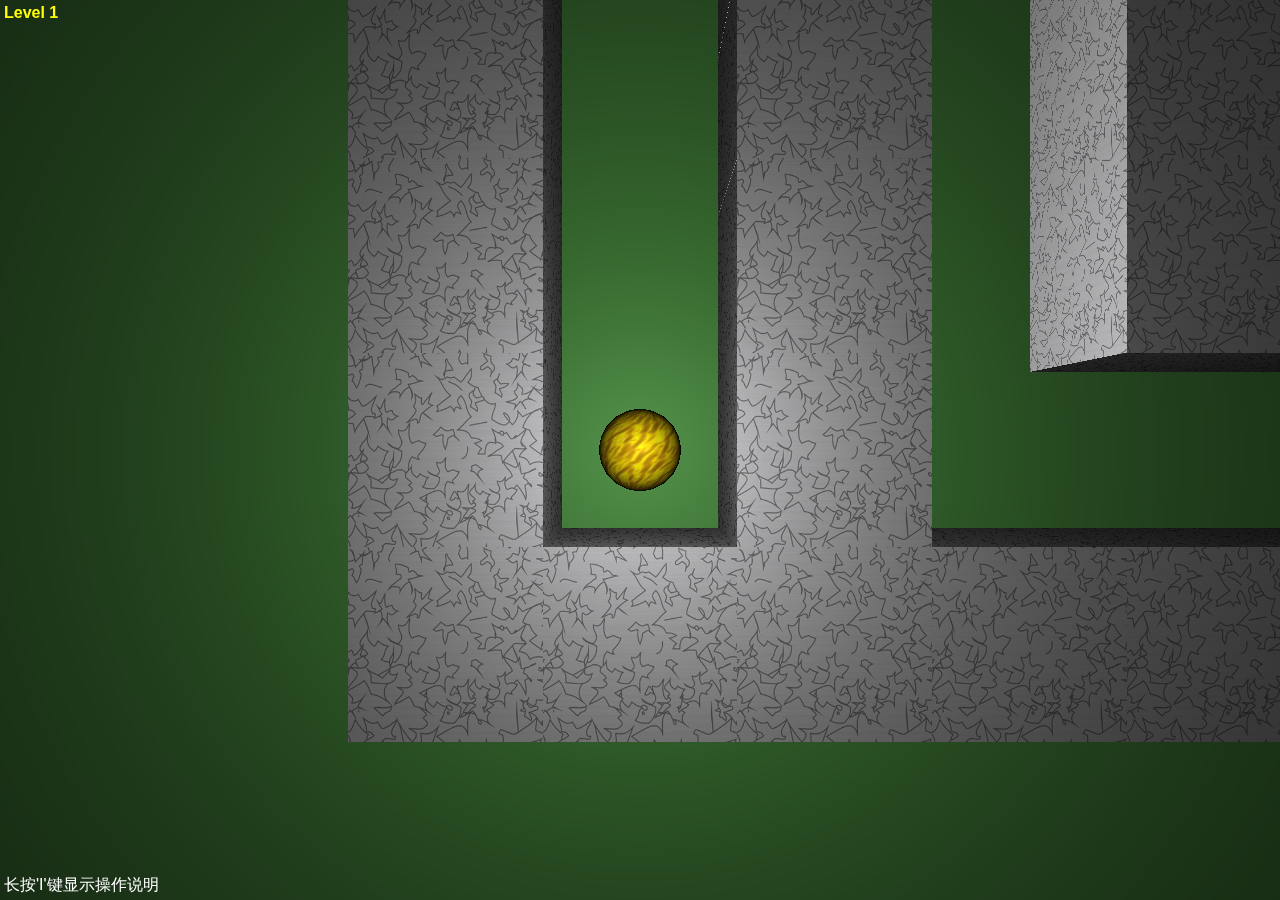
<file: app/ballmaze/index.html>
<html>

    <head>
    	<meta charset="UTF-8"/>
        <script src='js/Box2dWeb.min.js'></script>
        <script src="js/jquery.js"></script>
        <script src="js/keyboard.js"></script>
        <script src="js/maze.js"></script>
        <script src="js/Three.js"></script>

        <script>

            var camera         = undefined, 
                scene          = undefined, 
                renderer       = undefined, 
                light          = undefined,
                mouseX         = undefined, 
                mouseY         = undefined,
                maze           = undefined, 
                mazeMesh       = undefined,
                mazeDimension  = 11,
                planeMesh      = undefined,
                ballMesh       = undefined,
                ballRadius     = 0.25,
                keyAxis        = [0, 0],
                ironTexture    = THREE.ImageUtils.loadTexture('img/ball.png'),
                planeTexture   = THREE.ImageUtils.loadTexture('img/concrete.png'),
                brickTexture   = THREE.ImageUtils.loadTexture('img/brick.png'),
                gameState      = undefined,

            // Box2D shortcuts
                b2World        = Box2D.Dynamics.b2World,
                b2FixtureDef   = Box2D.Dynamics.b2FixtureDef,
                b2BodyDef      = Box2D.Dynamics.b2BodyDef,
                b2Body		   = Box2D.Dynamics.b2Body,
                b2CircleShape  = Box2D.Collision.Shapes.b2CircleShape,
                b2PolygonShape = Box2D.Collision.Shapes.b2PolygonShape,
                b2Settings     = Box2D.Common.b2Settings,
                b2Vec2         = Box2D.Common.Math.b2Vec2,

            // Box2D world variables 
                wWorld         = undefined,
                wBall          = undefined;

            
            function createPhysicsWorld() {
                // Create the world object.
                wWorld = new b2World(new b2Vec2(0, 0), true);

                // Create the ball.
                var bodyDef = new b2BodyDef();
                bodyDef.type = b2Body.b2_dynamicBody;
                bodyDef.position.Set(1, 1);
                wBall = wWorld.CreateBody(bodyDef);
                var fixDef = new b2FixtureDef();
                fixDef.density = 1.0;
                fixDef.friction = 0.0;
                fixDef.restitution = 0.25;
                fixDef.shape = new b2CircleShape(ballRadius);
                wBall.CreateFixture(fixDef);

                // Create the maze.
                bodyDef.type = b2Body.b2_staticBody;
                fixDef.shape = new b2PolygonShape();
                fixDef.shape.SetAsBox(0.5, 0.5);
                for (var i = 0; i < maze.dimension; i++) {
                    for (var j = 0; j < maze.dimension; j++) {
                        if (maze[i][j]) {
                            bodyDef.position.x = i;
                            bodyDef.position.y = j;
                            wWorld.CreateBody(bodyDef).CreateFixture(fixDef);
                        }
                    }
                }
            }
            
            
            function generate_maze_mesh(field) {
                var dummy = new THREE.Geometry();
                for (var i = 0; i < field.dimension; i++) {
                    for (var j = 0; j < field.dimension; j++) {
                        if (field[i][j]) {
                            var geometry = new THREE.CubeGeometry(1,1,1,1,1,1);
                            var mesh_ij = new THREE.Mesh(geometry);
                            mesh_ij.position.x = i;
                            mesh_ij.position.y = j;
                            mesh_ij.position.z = 0.5;
                            THREE.GeometryUtils.merge(dummy, mesh_ij);
                        }
                    }
                }
                var material = new THREE.MeshPhongMaterial({map: brickTexture});
                var mesh = new THREE.Mesh(dummy, material)
                return mesh;
            }


            function createRenderWorld() {

                // Create the scene object.
                scene = new THREE.Scene();

                // Add the light.
                light= new THREE.PointLight(0xffffff, 1);
                light.position.set(1, 1, 1.3);
                scene.add(light);
                
                // Add the ball.
                g = new THREE.SphereGeometry(ballRadius, 32, 16);
                m = new THREE.MeshPhongMaterial({map:ironTexture});
                ballMesh = new THREE.Mesh(g, m);
                ballMesh.position.set(1, 1, ballRadius);
                scene.add(ballMesh);

                // Add the camera.
                var aspect = window.innerWidth/window.innerHeight;
                camera = new THREE.PerspectiveCamera(60, aspect, 1, 1000);
                camera.position.set(1, 1, 5);
                scene.add(camera);

                // Add the maze.
                mazeMesh = generate_maze_mesh(maze);
                scene.add(mazeMesh);

                // Add the ground.
                g = new THREE.PlaneGeometry(mazeDimension*10, mazeDimension*10, mazeDimension, mazeDimension);
                planeTexture.wrapS = planeTexture.wrapT = THREE.RepeatWrapping;
                planeTexture.repeat.set(mazeDimension*5, mazeDimension*5);
                m = new THREE.MeshPhongMaterial({map:planeTexture});
                planeMesh = new THREE.Mesh(g, m);
                planeMesh.position.set((mazeDimension-1)/2, (mazeDimension-1)/2, 0);
                planeMesh.rotation.set(Math.PI/2, 0, 0);
                scene.add(planeMesh);                

            }


            function updatePhysicsWorld() {

                // Apply "friction". 
                var lv = wBall.GetLinearVelocity();
                lv.Multiply(0.95);
                wBall.SetLinearVelocity(lv);
                
                // Apply user-directed force.
                var f = new b2Vec2(keyAxis[0]*wBall.GetMass()*0.25, keyAxis[1]*wBall.GetMass()*0.25);
                wBall.ApplyImpulse(f, wBall.GetPosition());          
                keyAxis = [0,0];

                // Take a time step.
                wWorld.Step(1/60, 8, 3);
            }
            

            function updateRenderWorld() {

                // Update ball position.
                var stepX = wBall.GetPosition().x - ballMesh.position.x;
                var stepY = wBall.GetPosition().y - ballMesh.position.y;
                ballMesh.position.x += stepX;
                ballMesh.position.y += stepY;

                // Update ball rotation.
                var tempMat = new THREE.Matrix4();
                tempMat.makeRotationAxis(new THREE.Vector3(0,1,0), stepX/ballRadius);
                tempMat.multiplySelf(ballMesh.matrix);
                ballMesh.matrix = tempMat;
                tempMat = new THREE.Matrix4();
                tempMat.makeRotationAxis(new THREE.Vector3(1,0,0), -stepY/ballRadius);
                tempMat.multiplySelf(ballMesh.matrix);
                ballMesh.matrix = tempMat;
                ballMesh.rotation.getRotationFromMatrix(ballMesh.matrix);
                
                // Update camera and light positions.
                camera.position.x += (ballMesh.position.x - camera.position.x) * 0.1;
                camera.position.y += (ballMesh.position.y - camera.position.y) * 0.1;
                camera.position.z += (5 - camera.position.z) * 0.1;
                light.position.x = camera.position.x;
                light.position.y = camera.position.y;
                light.position.z = camera.position.z - 3.0;
            }


            function gameLoop() {
            
                switch(gameState) {
                
                    case 'initialize':
                        maze = generateSquareMaze(mazeDimension);
                        maze[mazeDimension-1][mazeDimension-2] = false;
                        createPhysicsWorld();
                        createRenderWorld();
                        camera.position.set(1, 1, 5);
                        light.position.set(1, 1, 1.3);
                        light.intensity = 0;
                        var level = Math.floor((mazeDimension-1)/2 - 4);
                        $('#level').html('Level ' + level);
                        gameState = 'fade in';
                        break;
                        
                    case 'fade in':
                        light.intensity += 0.1 * (1.0 - light.intensity);
                        renderer.render(scene, camera);
                        if (Math.abs(light.intensity - 1.0) < 0.05) {
                            light.intensity = 1.0;
                            gameState = 'play'
                        }
                        break;

                    case 'play':
                        updatePhysicsWorld();
                        updateRenderWorld();
                        renderer.render(scene, camera);

                        // Check for victory.
                        var mazeX = Math.floor(ballMesh.position.x + 0.5);
                        var mazeY = Math.floor(ballMesh.position.y + 0.5);
                        if (mazeX == mazeDimension && mazeY == mazeDimension - 2) { 
                            mazeDimension += 2;
                            gameState = 'fade out';
                        }
                        break;
                
                    case 'fade out':
                        updatePhysicsWorld();
                        updateRenderWorld();
                        light.intensity += 0.1 * (0.0 - light.intensity);
                        renderer.render(scene, camera);
                        if (Math.abs(light.intensity - 0.0) < 0.1) {
                            light.intensity = 0.0;
                            renderer.render(scene, camera);
                            gameState = 'initialize'
                        }
                        break;
                        
                }
            
                requestAnimationFrame(gameLoop);

            }


            function onResize() {
                renderer.setSize(window.innerWidth, window.innerHeight);
                camera.aspect = window.innerWidth/window.innerHeight;
                camera.updateProjectionMatrix();
            }
            

            function onMoveKey(axis) {
                keyAxis = axis.slice(0);
            }

            
            jQuery.fn.centerv = function () {
                wh = window.innerHeight;
                h = this.outerHeight();
                this.css("position", "absolute");
                this.css("top", Math.max(0, (wh - h)/2) + "px");
                return this;
            }            

            
            jQuery.fn.centerh = function () {
                ww = window.innerWidth;
                w = this.outerWidth();
                this.css("position", "absolute");
                this.css("left", Math.max(0, (ww - w)/2) + "px");
                return this;
            }            

            
            jQuery.fn.center = function () {
                this.centerv();
                this.centerh();
                return this;
            }            

            
            $(document).ready(function() {

                // Prepare the instructions.
                $('#instructions').center();
                $('#instructions').hide();
                KeyboardJS.bind.key('i', function(){$('#instructions').show()}, 
                                         function(){$('#instructions').hide()});
    
                // Create the renderer.
                renderer = new THREE.WebGLRenderer();
                renderer.setSize(window.innerWidth, window.innerHeight);
                document.body.appendChild(renderer.domElement);

                // Bind keyboard and resize events.
                KeyboardJS.bind.axis('left', 'right', 'down', 'up', onMoveKey);
                KeyboardJS.bind.axis('a', 'd', 's', 'w', onMoveKey);
                $(window).resize(onResize);
                

                // Set the initial game state.
                gameState = 'initialize';
                
                // Start the game loop.
                requestAnimationFrame(gameLoop);

            })
            
            

        </script>
    
        <style>
        
            body {
                background: black;
                margin: 0;
                padding: 0;
                font-family: 'Helvetica';
            }
            
            #instructions {
                background-color: rgba(0,0,0,0.75);
                color: white;
                text-align: center;
                padding: 32px;
                margin: 0px;
                display: inline;
                border: 2px solid white;
            }

            #help {
                position: absolute;
                left: 0px;
                bottom: 0px;
                padding: 4px;
                color: white;   
            }

            #level {
                position: absolute;
                left: 0px;
                top: 0px;
                padding: 4px;
                color: yellow;   
                font-weight: bold;
            }

        </style>
        
    </head>
    
    <body>
    
    <div id='instructions'>
        如何玩：
        <br><br>
        使用方向键或A、S、D、W控制小球移动并找到迷宫出口。
        <br><br>
     你可以从<a href="https://github.com/wwwtyro/Astray" target="_blank">https://github.com/wwwtyro/Astray</a>下载源码。
    </div>
    
    <div id='help'>
        长按'I'键显示操作说明
    </div>

    <div id='level'>
        Level 1
    </div>
    
    </body>

</html>
</file>
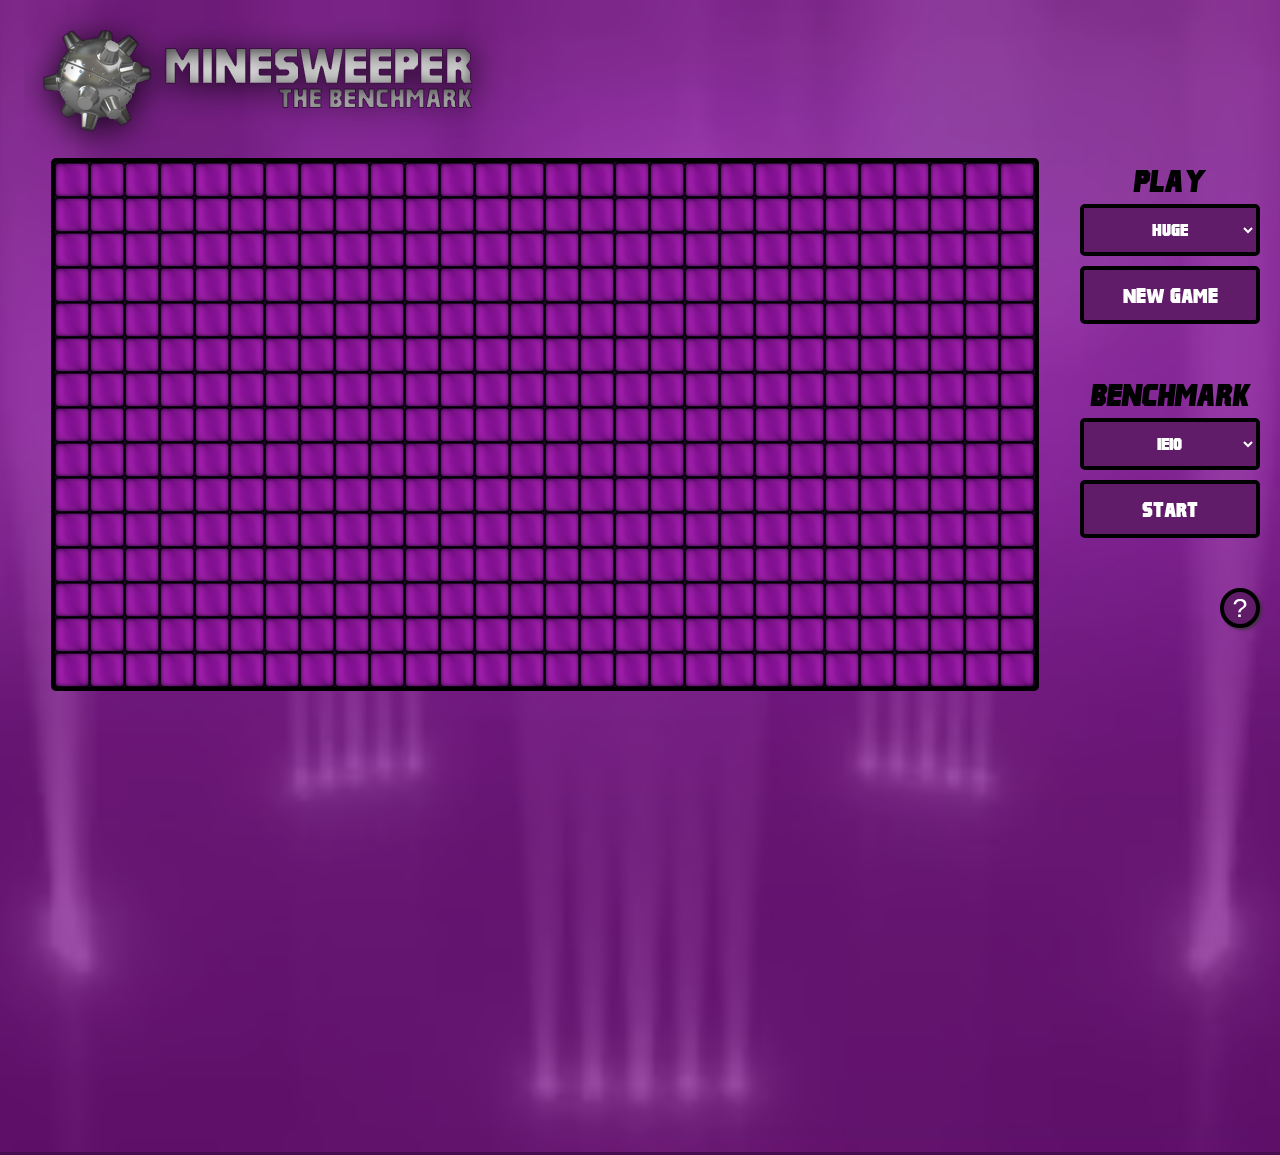
<file: app/minesweeper/index.html>
<!DOCTYPE html>
<html>

	<head>
		<meta http-equiv="X-UA-Compatible" content="IE=edge">

		<meta name="description" content="Minesweeper is a Test Drive demo built on a breadth of Web platform capabilities including HTML5, CSS3, WOFF, touch, animations, transitions, audio, video, canvas, transforms, and power efficiency patterns that represent real-world scenarios rather than micro-benchmarks.">
		<meta name="keywords" content="Test Drive Demo,Minesweeper,Performance,Real-world,Real-world,HTML5,CSS3,WOFF,touch,animations,transitions,audio,video,canvas,transforms,power efficiency">
		<meta name="t_omni_demopage" content="1">
		<title>Minesweeper</title>
		<link rel="stylesheet" type="text/css" href="css/BaseStyles.css">
		<link rel="stylesheet" type="text/css" href="css/DemoTemplate.css">
		<link rel="stylesheet" type="text/css" href="css/ReturnAndShareControls.css">
		<link rel="stylesheet" type="text/css" href="css/Demo.css">
		<link rel="shortcut icon" href="img/FavIcon.ico">

		<link rel="image_src" href="img/logo2.png">
		<script type="text/javascript" src="js/FeatureDetection.js" data-detect=""></script>
	</head>

	<body>

		<div id="AllContent">
			<h1 id="DemoTitle">

            <img id="LogoImage" src="img/Logo2.png" alt="Minesweeper-The Benchmark" title="Minesweeper - The Benchmark">

        </h1>
			<div id="DemoScreenreaderText">
				Minesweeper is a Test Drive demo built on a breadth of Web platform capabilities including HTML5, CSS3, WOFF, touch, animations, transitions, audio, video, canvas, transforms, and power efficiency patterns. The game uses standards-based mark-up for interoperability
				across browsers, and makes the most of fully hardware accelerated browsers like IE10 on both Windows 7 and Windows 8, with consistent performance across a wide range of devices including tablets like the Surface RT. Minesweeper抯 performance mode measures
				how long it takes the browser to solve the minesweeper board, so you can test your browser performance with different minesweeper boards with different complexity.
			</div>
			<div id="DemoContent">
				<div id="boardContainer">
					<canvas id="board" width="980" height="525" class="zoomBoardIn" style="width: 980px; height: 525px; left: 70px; top: 0px;"></canvas>
					<div id="boardTextOverlayDiv" style="display: none;">
						<span id="boardTextOverlay"></span>
						<span id="boardTextSeconds">seconds</span>
					</div>
					<div id="Help" style="display: none;">
						<div class="instruction"><b>Play Minesweeper</b>
						</div>
						<ul>
							<li>
								<img id="imgSquare" src="img/BlueSquare.png" alt="square" height="30" width="30">
								<span class="instruction">Click <span class="ifTouch">or tap</span> these squares to reveal what is under it.</span>
							</li>
							<li>
								<img id="imgFlag" src="img/NewFlag.png" alt="flag" height="30" width="30">
								<span class="instruction">Flag a mine by <span class="ifTouch">pressing and hold on the square with touch, or</span> right-clicking with the mouse.</span>
							</li>
							<li>
								<img id="imgMine" src="img/MineBlack.png" alt="mine" height="30" width="30">
								<span class="instruction">Avoid mines and clear the board!</span>
							</li>
							<li><span class="instruction">To "clear around" a square, hold down and then release both mouse buttons on that square (or just hold down and then release on the square using touch). This works when you've already flagged all the mines for a particular square (for example, you have 3 flags touching a "3").</span>
							</li>
						</ul>
						<div class="instruction"><b>Benchmark</b>
						</div>
						<span class="instruction">Let's see how fast your browser is at running a computationally, mathematically, and graphically intensive app! Thank you WebKit SunSpider :-)</span>
					</div>
					<div id="upgrade">
						<div id="upgrade_warning">
							<img src="img/ie-logo.png" id="upgrade_ie_logo" alt="Internet Explorer Logo" title="Internet Explorer">
							<br>
							<div id="upgrade_content">
								<div id="upgrade_text">You are using a browser that doesn't support gestures. You aren't getting the best experiences the Internet has to offer! Upgrade to Internet Explorer 10 on Windows 8 to see what the Web has been waiting for!</div>
								<div id="upgrade_button">
									Learn More
								</div>
								<div id="dismiss_button">
									OK
								</div>
							</div>
						</div>
					</div>
				</div>
				<div id="buttonContainer">
					<div id="playHeading" class="sectionHeading">Play</div>
					<div id="controls">
						<select id="boardSize" onchange="newGame()" title="Board Size Selection">
							<option value="small">Small</option>
							<option value="medium">Medium</option>
							<option value="large">Large</option>
							<option value="huge" selected="selected">Huge</option>
						</select>
					</div>
					<button class="button" id="newGame" title="New Game">New Game</button>

					<div id="benchmarkHeading" class="sectionHeading">Benchmark</div>
					<div id="benchmarkControls">
						<select id="benchmarkBoard" title="Benchmark Board Selection">
							<option value="1" selected="selected">IE10</option>
							<option value="2">Checker</option>
							<option value="3">Island</option>
						</select>
					</div>
					<button class="button" id="benchmark" title="Start">Start</button>
					<button id="helpButton" title="Help">?</button>
				</div>
			</div>
		</div>

		<div id="imagesAndAudio">
			<img id="imgPointer" src="img/pointer.png" alt="pointer" height="30" width="30">
			<img id="imgRedMine" src="img/MineRed.png" alt="mine" height="30" width="30">
			<img id="imgBlankSquare" src="img/BlankSquare.png" alt="square" height="30" width="30">
			<img id="imgSquare1" src="img/1.png" alt="1" height="30" width="30">
			<img id="imgSquare2" src="img/2.png" alt="2" height="30" width="30">
			<img id="imgSquare3" src="img/3.png" alt="3" height="30" width="30">
			<img id="imgSquare4" src="img/4.png" alt="4" height="30" width="30">
			<img id="imgSquare5" src="img/5.png" alt="5" height="30" width="30">
			<img id="imgSquare6" src="img/6.png" alt="6" height="30" width="30">
			<img id="imgSquare7" src="img/7.png" alt="7" height="30" width="30">
			<img id="imgSquare8" src="img/8.png" alt="8" height="30" width="30">
			<audio id="audioWin" src="Audio/win.mp3"></audio>
			<audio id="audioLose" src="Audio/lose.mp3"></audio>
			<audio id="audioFlag" src="Audio/flag.mp3"></audio>
			<audio id="audioClick" src="Audio/click.mp3"></audio>
			<audio id="audioOpening" src="Audio/opening.mp3"></audio>
			<audio id="audioExplode" src="Audio/explode.mp3"></audio>
		</div>
		<script type="text/javascript" src="js/Demo.js"></script>
		<script type="text/javascript" src="js/Square.js"></script>
		<script type="text/javascript" src="js/Board.js"></script>
		<div id="background">
			<video src="background-image.mp4" autoplay="autoplay" loop="loop"></video>
			<div id="backgroundOverlay"></div>
		</div>

		<script type="text/javascript" src="js/TestDriveCommon.js"></script>

	</body>

</html>
</file>
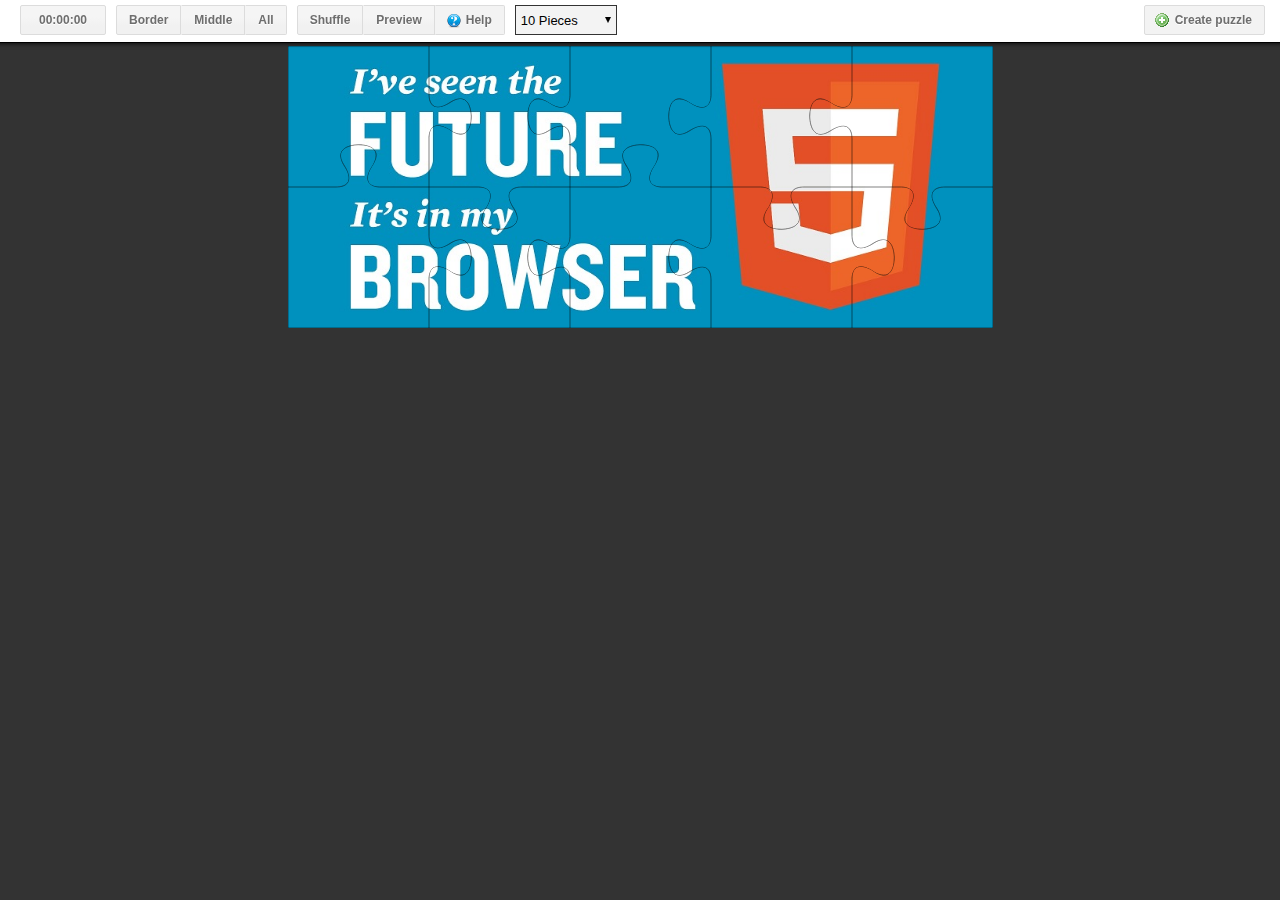
<file: app/puzzle/index.html>
<!DOCTYPE html>
<html>
	<head>
		<meta charset="utf-8" />
		<meta http-equiv="X-UA-Compatible" content="IE=9" />
		<title>Jigsaw Puzzle</title>
		<!--[if lt IE 9]><script type="text/javascript" src="js/bin/flashcanvas.js"></script><![endif]-->
		<link rel="stylesheet" href="css/modal.css" type="text/css" charset="utf-8" />
		<link rel="stylesheet" href="css/style.css" type="text/css" charset="utf-8" />
		<link rel="stylesheet" href="css/buttons.css" type="text/css" charset="utf-8" />
		<meta name="viewport" content="width=device-width, initial-scale=1.0" />
	</head>

	<body>

		<!-- JIGSAW CANVAS -->
		<div id="canvas-wrap">
			<canvas id="canvas"></canvas>
			<canvas class="hide" id="image"></canvas>
			<canvas class="hide" id="image-preview"></canvas>
		</div>

		<!-- GAME OPTIONS -->
		<div id="game-options">
			<ul>
				<li><b id="clock" class="button">00:00:00</b>
				</li>
				<li><a href="#" id="SHOW_EDGE" class="button left" title="Show edge pieces only">Border</a>
				</li>
				<li><a href="#" id="SHOW_MIDDLE" class="button middle" title="Show middle pieces only">Middle</a>
				</li>
				<li><a href="#" id="SHOW_ALL" class="button right" title="Show all pieces">All</a>
				</li>
				<li><a href="#" id="JIGSAW_SHUFFLE" class="button left" title="Shuffle">Shuffle</a>
				</li>
				<li><a href="#" id="SHOW_PREVIEW" class="button middle" title="Preview">Preview</a>
				</li>
				<li><a href="#" id="SHOW_HELP" class="button help right" title="Help">Help</a>
				</li>
				<!-- INSERT CUSTOM BUTTONS -->

				<!-- END INSERT CUSTOM BUTTONS -->
				<li>
					<div class="styled-select">
						<select id="set-parts" selected-index="8">
						</select>
					</div>
				</li>
				<!-- Insert custom buttons here -->
				<li id="create"><a href="#" class="button add" id="SHOW_FILEPICKER" title="Create puzzle">Create puzzle</a>
				</li>
			</ul>
			<br class="clear" />
		</div>

		<!-- MODAL WINDOW -->
		<div class="hide" id="overlay"></div>
		<div id="modal-window" class="hide">
			<div id="modal-window-msg"></div>
			<a href="#" id="modal-window-close" class="button">Close</a>
		</div>

		<!-- CONGRATULATION -->
		<div id="congrat" class="hide">
			<h1>Congratulations!</h1>
			<h2>You solved it in</h2>
			<h3><span id="time"></span></h3>
			<form method="post" class="hide" action="" target="save-score" onsubmit="jigsaw.UI.close_lightbox();">
				<label>
					Your Name:
					<input type="text" name="name" />
				</label>
				<input type="submit" value="Save score" />
				<input type="hidden" id="time-input" name="time" />
			</form>
		</div>

		<!-- CREATE PUZZLE -->
		<div class="hide" id="create-puzzle">
			<h1>Choose an image</h1>
			<form id="image-form" id="add-image-form">
				<input type="file" id="image-input">
				<p id="image-error">that's not an image</p>
				<p id="dnd"><i>Or drag one from your computer</i>
				</p>
			</form>
		</div>

		<!-- HELP -->
		<div id="help" class="hide">
			<h2>How to play</h2>
			<ul>
				<li>Change the number of pieces with the selector on the top.
					<br/>
					<img src="images/selector.png" />
				</li>

				<li>Use left/right arrows, or right click to rotate a piece.</li>

				<li>Toggle between edge or middle pieces:
					<br>
					<img src="images/toggle.png" />
				</li>
			</ul>

			<h3>Good luck.</h3>
		</div>

		<form class="hide" method="post" id="redirect-form">
			<input type="text" name="time" id="t" />
			<input type="text" name="parts" id="p" />
		</form>
		<iframe class="hide" src="about:blank" id="save-score" name="save-score"></iframe>
		<!-- SCRIPTS ROMPECABEZAS -->
		<script src="js/event-emiter.min.js"></script>
		<script src="js/canvas-event.min.js"></script>
		<script src="js/canvas-puzzle.min.js"></script>
		<!--[if lt IE 9]><script type="text/javascript" src="js/canvas-puzzle.ie.min.js"></script><![endif]-->
		<script>
			(function() {
			var jsaw = new jigsaw.Jigsaw({
			        defaultImage: "images/t.jpg",
			        piecesNumberTmpl: "%d Pieces"
			    });
			    if (jigsaw.GET["image"]) { jsaw.set_image(jigsaw.GET["image"]); }
			// this is just an example
			}());
		</script>
	</body>

</html>
</file>
<file: app/minesweeper/css/BaseStyles.css>
*
{
    margin: 0px 0px 0px 0px;
    padding: 0px 0px 0px 0px;
}

html
{
    height: 100%;
}

body
{
    font-family: 'Segoe UI' , Verdana, Helvetica, Sans-Serif;
    font-size: 10pt;
    height: 100%;
    background-color: white;
    color: #424242;
}

p
{
    padding: 0px 0px 10pt 0px;
}

a
{
    text-decoration: none;
}

a, a:visited, a:hover
{
    color: #00a3ef;
}

a:hover, a:visited:hover
{
    color: #00a3ef;
    text-decoration: underline;
}

.bold
{
    font-family: 'Segoe UI Semibold';
}
</file>
<file: app/minesweeper/css/DemoTemplate.css>
body
{
    position: relative;
    margin: 0px auto 0px auto;
    min-width: 960px;
    max-width: 1080px;
    padding: 0px 40px 0px 40px;
}

#DemoScreenreaderText
{
    position: absolute;
    left: -10000px;
}

#DemoTitle
{
    padding: 40px 0px 0px 0px;
    font-size: 24pt;
    font-weight: normal;
    color: #00a3ef;
}

#DemoIntroduction
{
    margin: 40px 0px 0px 0px;
}

#DemoContent
{
    margin: 30px 0px 0px 0px;
}

#DemoDetails
{
    margin: 30px 0px 0px 0px;
}

#DemoReturnButton
{
    position: absolute;
    display: block;
    top: -1px;
    right: 40px;
    width: 210px;
    height: 29px;
    background-image: url("img/ReturnButton.png");
    text-indent: -10000px;
    z-index: 1000;
}

#DemoReturnButton:hover
{
    background-image: url('img/ReturnButtonHover.png');
}
</file>
<file: app/minesweeper/css/ReturnAndShareControls.css>
#ReturnAndShareControls
{
    position: absolute;
    top: 0px;
    right: 40px;
    height: 27px;
    z-index: 1000;
    overflow: hidden;
}

#ReturnAndShareControls > .ReturnButton {
	display:inline-block;
	width:170px;
	height: 27px;
	background-image: url("../img/ReturnButtonImageStrip.png");
	background-position: 0px -1px;
}

#ReturnAndShareControls > .ShareOnFacebookButton {
	display: inline-block;
	position:relative;
	width: 	24px;
	height: 27px;
	background-image: url("../img/ReturnButtonImageStrip.png");
	background-position: -189px -1px;
}

#ReturnAndShareControls > .ShareOnTwitterButton {
	display: inline-block;
	position:relative;
	width: 25px;
	height: 27px;
	background-image: url("../img/ReturnButtonImageStrip.png");
	background-position: -214px -1px;
}

#ReturnAndShareControls > .ShareViaEmailButton {
	display: inline-block;
	position:relative;
	width: 30px;
	height: 27px;
	background-image: url("../img/ReturnButtonImageStrip.png");
	background-position: -240px -1px;
}

#ReturnAndShareControls > .ReturnButton:hover {
	background-position: 0px -29px;
}

#ReturnAndShareControls > .ShareOnFacebookButton:hover {
	background-position: -189px -29px;
}

#ReturnAndShareControls > .ShareOnTwitterButton:hover {
	background-position: -214px -29px;
}

#ReturnAndShareControls > .ShareViaEmailButton:hover {
	background-position: -240px -29px;
}
</file>
<file: app/minesweeper/css/Demo.css>
html {
    width: 100%;    
    height: 100%;
    font-family: 'pulp', Verdana;
	-ms-user-select: none;
}
body {
    max-width: 100%;
    width: 100%;    
    height: 100%;
    padding: 0px;
    margin: 0px;
    overflow: hidden;
    text-align: right;
    background-image: url(../img/background.png);
}

*::selection, #boardSize>option:hover {
	background: #fff;
	color:  #601b69;
}

#background {
    position: absolute;
    width: 2048px;
    height: 1152px;
    top: 0px;
    left: 50%;
    margin-left: -1024px;
    z-index: -1;
}

    #background video {
        padding: 0px;
        width: 2048px;
        margin: 0 auto;
    }

    #backgroundOverlay {
        position: absolute;
        top: 0px;
        left: 0px;
        width: 100%;
        height: 100%;
        background-color: #851294;
        opacity: 0.64114851254451255412556255222554125122555;
        z-index: 5;
    }

#upgrade {
	display: none;
	position: fixed;
	width: 480px;
	padding: 0px;
	top: 230px;
	margin-left: 270px;
	text-align: left;
    background-color: #fff;
    border-radius: 5px;
    border: 4px solid #000;
}

#upgrade_warning {
	background-color: #ffffff;
	position: relative;
	width: 437px;
	margin: auto auto;
	padding: 10px;
}

#upgrade_content {
	padding: 0px 0px 10px 20px;
	text-align: left;
	margin-bottom: 20px;	
}

#upgrade_button , #dismiss_button{
	margin-top: 10px;
	background-color: #F97B0C;
	cursor: pointer;
	padding: 5px;
	width: 100px;
	padding-top: 8px;
	padding-bottom: 8px;
	text-align: center;
	color: #ffffff;
	font-weight: bold;
	display: inline-block;
}

#upgrade_ie_logo {
	margin-top: 10px;
	margin-left: 20px;
	margin-right: 10px;
	float: right;
}

#Help {
	position: fixed;
	width: 300px;
	padding: 30px;
	top: 230px;
	margin-left: 336px;
	text-align: left;
    background-color: #fff;
    border-radius: 5px;
    border: 4px solid #000;

	
	display: none;
}

#Help ul {
    margin-top: 10px;
	list-style-type: none;
}
#Help li {
	margin-bottom: 15px;
	clear: both;
}
#Help img {
	float: left;
	margin-right: 10px;
	margin-bottom: 10px;
}

#Help .placeHolderSquare {
	width: 40px;
	height: 40px;
	display: inline-block;
}

#DemoTitle {
    padding: 6px 0px 24px 24px;
    margin: 0px;
    text-align: left;
}

#LogoImage {
}

#AllContent {
    width: 1280px;
    max-width: 1280px;
    margin: 0px auto;    
    padding: 0px;
}

#DemoContent {
    margin-top: -40px;
    padding: 0px 20px;
}

#boardContainer {
    float: left;
    width: 1050px;
    height: 525px;
    text-align: center;
}

#board {
    background-color: #000;
    border-radius: 5px;
    border: 4px solid #000;
    display: inline-block;
    width: 900px;
    margin: 0px auto;
}

#buttonContainer {
    width: 180px;
    height: 525px;
    float: right;
    padding: 0px;
}

#helpButton {
    height: 40px;
    width: 40px;
	margin-top: 50px;
    margin-left: 135px;
	
    background-color: #601b69;
    color: #fff;
    border: 4px solid #000;		
    border-radius: 22px;
    box-shadow: 2px 2px 3px rgba(50, 50, 50, 0.75);
    
    text-align: center;
    font-size: 20pt;

    cursor: pointer;
}
	#helpButton:hover {
		background-color: #9854a9;
	}

.sectionHeading {
    font-family: 'pulpitalic';
    font-size: 22pt;
    color: black;
    text-align: center;
}

#playHeading {
    margin: 12px 0px 10px 0px;
}

#benchmarkHeading {
    margin: 60px 0px 10px 0px;
}

.button {
	display: block;
    height: 58px;
	width: 100%;
	padding-top: 2px;
	border-radius: 5px;
    border: 4px solid #000;
	
	background-color: #601b69;
    color: #fff;
	-ms-user-select:none;
	user-select: none;
	
    text-align: center;
    font-family: 'pulp';
    font-size: 14pt;
	
	cursor: pointer;
}

    .button:hover {
        background-color: #9854a9;
    }

#controls, #benchmarkControls {
    font-family: 'pulp';
    margin: 0px 0px 10px 0px;
    border: 4px solid #000;
	border-radius: 5px;	
}
    #controls span, #benchmarkControls span {
        font-size: 16px;
        font-family: 'pulp';
    }
    #controls > select, #benchmarkControls > select {
        background-color: #601b69;
        color: #fff;
		
		box-sizing: border-box;
		width: 100%;
        height: 44px;
		padding: 4px 4px 4px 15px;

		border: 0px;
		
		word-wrap: break-word;
        font-family: 'pulp';
        font-size: 16px;
        text-align: center;
        -ms-user-select:none;
		
        cursor: pointer;

    }
    #controls select option {
        line-height: 30px;
        font-family: 'pulp';
    }



#imagesAndAudio {
    display: none;
}

#boardTextOverlayDiv {
    position: relative;
    z-index: 1;
	margin: 0px auto;
	text-align: center;
	top: -450px;	
    text-shadow: 2px 2px 160px #eaeaea;
    display: none;
}

#boardTextOverlay {
    position: relative;
    font-size: 220pt;
    color: #000;
	height: 160px;
    font-family: pulp;
}
#boardTextSeconds {
    font-size: 48px;
	font-weight: bold;
    color: #000;
	display: block;
	letter-spacing: 5px;
    font-family: pulpitalic;
    margin-left: 140px;
}

/* imported */

@keyframes zoomOut {
    0% {
        -moz-transform: scale(1);
        -ms-transform: scale(1);
        -o-transform: scale(1);
        -webkit-transform: scale(1);
        transform: scale(1);
    }

    100% {
        -moz-transform: scale(0);
        -ms-transform: scale(0);
        -o-transform: scale(0);
        -webkit-transform: scale(0);
        transform: scale(0);
    }
}

@-moz-keyframes zoomOut {
    0% {
        -moz-transform: scale(1);
        -ms-transform: scale(1);
        -o-transform: scale(1);
        -webkit-transform: scale(1);
        transform: scale(1);
    }

    100% {
        -moz-transform: scale(0);
        -ms-transform: scale(0);
        -o-transform: scale(0);
        -webkit-transform: scale(0);
        transform: scale(0);
    }
}

@-webkit-keyframes zoomOut {
    0% {
        -moz-transform: scale(1);
        -ms-transform: scale(1);
        -o-transform: scale(1);
        -webkit-transform: scale(1);
        transform: scale(1);
    }

    100% {
        -moz-transform: scale(0);
        -ms-transform: scale(0);
        -o-transform: scale(0);
        -webkit-transform: scale(0);
        transform: scale(0);
    }
}



@keyframes zoomIn {
    0% {
        -moz-transform: scale(0);
        -ms-transform: scale(0);
        -o-transform: scale(0);
        -webkit-transform: scale(0);
        transform: scale(0);
    }

    100% {
        -moz-transform: scale(1);
        -ms-transform: scale(1);
        -o-transform: scale(1);
        -webkit-transform: scale(1);
        transform: scale(1);
    }
}

@-moz-keyframes zoomIn {
    0% {
        -moz-transform: scale(0);
        -ms-transform: scale(0);
        -o-transform: scale(0);
        -webkit-transform: scale(0);
        transform: scale(0);
    }

    100% {
        -moz-transform: scale(1);
        -ms-transform: scale(1);
        -o-transform: scale(1);
        -webkit-transform: scale(1);
        transform: scale(1);
    }
}

@-webkit-keyframes zoomIn {
    0% {
        -moz-transform: scale(0);
        -ms-transform: scale(0);
        -o-transform: scale(0);
        -webkit-transform: scale(0);
        transform: scale(0);
    }

    100% {
        -moz-transform: scale(1);
        -ms-transform: scale(1);
        -o-transform: scale(1);
        -webkit-transform: scale(1);
        transform: scale(1);
    }
}



@keyframes rotate {
    0% {
        -moz-transform: rotate(0deg);
        -ms-transform: rotate(0deg);
        -o-transform: rotate(0deg);
        -webkit-transform: rotate(0deg);
        transform: rotate(0deg);
    }

    100% {
        -moz-transform: rotate(360deg);
        -ms-transform: rotate(360deg);
        -o-transform: rotate(360deg);
        -webkit-transform: rotate(360deg);
        transform: rotate(360deg);
    }
}

@-moz-keyframes rotate {
    0% {
        -moz-transform: rotate(0deg);
        -ms-transform: rotate(0deg);
        -o-transform: rotate(0deg);
        -webkit-transform: rotate(0deg);
        transform: rotate(0deg);
    }

    100% {
        -moz-transform: rotate(360deg);
        -ms-transform: rotate(360deg);
        -o-transform: rotate(360deg);
        -webkit-transform: rotate(360deg);
        transform: rotate(360deg);
    }
}

@-webkit-keyframes rotate {
    0% {
        -moz-transform: rotate(0deg);
        -ms-transform: rotate(0deg);
        -o-transform: rotate(0deg);
        -webkit-transform: rotate(0deg);
        transform: rotate(0deg);
    }

    100% {
        -moz-transform: rotate(360deg);
        -ms-transform: rotate(360deg);
        -o-transform: rotate(360deg);
        -webkit-transform: rotate(360deg);
        transform: rotate(360deg);
    }
}



@keyframes opacity {
    0% {
        -moz-opacity: 1.0;
        opacity: 1.0;
    }

    100% {
        -moz-opacity: 0.5;
        opacity: 0.5;
    }
}

@-moz-keyframes opacity {
    0% {
        -moz-opacity: 1.0;
        opacity: 1.0;
    }

    100% {
        -moz-opacity: 0.5;
        opacity: 0.5;
    }
}

@-webkit-keyframes opacity {
    0% {
        -moz-opacity: 1.0;
        opacity: 1.0;
    }

    100% {
        -moz-opacity: 0.5;
        opacity: 0.5;
    }
}




.fadeBoardOut {
    -moz-animation-name: opacity;
    -o-animation-name: opacity;
    -webkit-animation-name: opacity;
    animation-name: opacity;
    -moz-animation-duration: 2s;
    -o-animation-duration: 2s;
    -webkit-animation-duration: 2s;
    animation-duration: 2s;
    -o-animation-fill-mode: forwards;
    -webkit-animation-fill-mode: forwards;
    animation-fill-mode: forwards;
}

.zoomBoardOut {
    -moz-animation-name: zoomOut;
    -o-animation-name: zoomOut;
    -webkit-animation-name: zoomOut;
    animation-name: zoomOut;
    -moz-animation-duration: 0.5s;
    -o-animation-duration: 0.5s;
    -webkit-animation-duration: 0.5s;
    animation-duration: 0.5s;
}

.zoomBoardIn {
    -moz-animation-name: zoomIn;
    -o-animation-name: zoomIn;
    -webkit-animation-name: zoomIn;
    animation-name: zoomIn;
    -moz-animation-duration: 0.5s;
    -o-animation-duration: 0.5s;
    -webkit-animation-duration: 0.5s;
    animation-duration: 0.5s;
}


.rotateBoard {
    -moz-animation-name: rotate;
    -o-animation-name: rotate;
    -webkit-animation-name: rotate;
    animation-name: rotate;
    -moz-animation-duration: 1s;
    -o-animation-duration: 1s;
    -webkit-animation-duration: 1s;
    animation-duration: 1s;
}


@font-face {
    font-family: 'pulpitalic';
    src: url('fonts/pulpitalic.woff') format('woff');
    font-weight: normal;
    font-style: normal;
}


@font-face {
    font-family: 'pulp';
    src: url('fonts/pulp.woff') format('woff');
    font-weight: normal;
    font-style: normal;
}
</file>
<file: app/puzzle/css/modal.css>
/* general */
div#modal-window h1,
div#modal-window h2,
div#modal-window h4,
div#modal-window h5,
div#modal-window h6 { text-align: center; margin-bottom: 5px; }

/* overlay */
div#overlay {
    position: absolute;
    background: #000;
    top: 0;
    left: 0;
    width: 100%;
    height: 100%;
    filter: alpha(opacity=50);
    opacity: .5;
    z-index: 500;
    cursor: pointer;
}

div#overlay.hide { display: none; }

/* modal window */
div#modal-window {
    font-family: Helvetica, Arial, sans-serif;
    position: absolute;
    top: -2px;
    left: 50%;
    z-index: 1000;
    background: #fefefe;
    padding: 10px 20px;
    box-shadow: 0 0 10px #333;
    -webkit-transition: top .4s ease-in-out;
    -moz-transition: top .4s linear;
    -o-transition: top .4s linear;
    -ms-transition: top .4s linear;
    transition: top .4s linear;
    width: 400px;
    border: 2px solid #333;
    color: #333;
}

div#modal-window.hide { top: -1000px; display: block; }

/* close button */
div#modal-window .button {
    float: right;
    margin: 3px 0;
    cursor: pointer;
    text-decoration: none;
    font-size: 13px;
    padding: 4px 10px 4px;
    color: #333333;
    text-shadow: 0 1px 1px rgba(255, 255, 255, 0.75);
    background-color: #ffffff;
    background-image: -ms-linear-gradient(top, #ffffff, #e6e6e6);
    background-image: -webkit-gradient(linear, 0 0, 0 100%, from(#ffffff), to(#e6e6e6));
    background-image: -webkit-linear-gradient(top, #ffffff, #e6e6e6);
    background-image: -o-linear-gradient(top, #ffffff, #e6e6e6);
    background-image: -moz-linear-gradient(top, #ffffff, #e6e6e6);
    border: 1px solid #cccccc;
    border-color: #e6e6e6 #e6e6e6 #e6e6e6;
    border-bottom-color: #e6e6e6;
    -webkit-border-radius: 4px;
    -moz-border-radius: 4px;
    border-radius: 4px;
    filter: progid:dximagetransform.microsoft.gradient(startColorstr='#ffffff', endColorstr='#e6e6e6', GradientType=0);
    filter: progid:dximagetransform.microsoft.gradient(enabled=false);
    -webkit-box-shadow: inset 0 1px 0 rgba(255, 255, 255, 0.2), 0 1px 2px rgba(0, 0, 0, 0.05);
    -moz-box-shadow: inset 0 1px 0 rgba(255, 255, 255, 0.2), 0 1px 2px rgba(0, 0, 0, 0.05);
    box-shadow: inset 0 1px 0 rgba(255, 255, 255, 0.2), 0 1px 2px rgba(0, 0, 0, 0.05);
}

@media screen and (max-width: 960px) {
    div#modal-window { width: 90%; }
    div#modal-window .button { position: absolute; top: 10px; right: 10px; }
}
</file>
<file: app/puzzle/css/style.css>
html, body {
    font-family: Helvetica, Arial, sans-serif;
    width: 100%;
    height: 100%;
    overflow: hidden;
    /********************/
    /* board background */
    /********************/
    background: #333;
}

html, body, div, ul, li, canvas { margin: 0; padding: 0; }

.hide { display: none; }

.clear { clear: both; }

/*== Jigsaw puzzle ==*/
div#canvas-wrap {
    width: 100%;
    height: 100%;
}

canvas#canvas, canvas#buffer, canvas#image-preview {
    position: absolute;
    top: 45px;
    left: 0;
}

canvas#canvas { z-index: 100; }

canvas#canvas.loading { background: url(../images/loader.gif) no-repeat center; }

canvas#buffer { z-index: 70; }

canvas#image-preview.show {
    left: 50%;
    opacity: .5;
    z-index: 40;
}

/*== Options bar ==*/
div#game-options ul {
    margin: 0 auto;
}
div#game-options  {
    background: #fff;
    z-index: 500;
    top: 0;
    left: -20px;
    position: fixed;
    border-bottom: 1px solid #000;
    padding: 5px 10px 5px 30px;
    width: 100%;
    height: 32px;
    -moz-box-shadow: 0 0 5px black;
    -webkit-box-shadow: 0 0 5px black;
    box-shadow: 0 0 5px black;
}

div#game-options ul li { 
    float: left;
    list-style: none;
    line-height: 25px;
}

div#game-options ul li b {
    margin: 0 10px;
}

/*== Clock ==*/
#clock {
    width: 60px;
    display: block;
    text-align: center;
}

/*== Select ==*/
div#game-options div.styled-select select {
    outline: none;
    background: transparent;
    width: 125px;
    padding: 5px;
    font-size: 13px;
    border: none;
    height: 28px;
    -webkit-appearance: none;
}

div#game-options div.styled-select {
    width: 100px;
    height: 28px;
    margin-right: 10px;
    overflow: hidden;
    background: url(../images/arrow.png) right no-repeat #f3f3f3;
    border: 1px solid #333;
}

/*== Share buttons ==*/
#share-twitter, #share-facebook {
    text-indent: -10000px;
    width: 32px;
    height: 32px;
    display: block;
    cursor:pointer;
}

/*== Crear puzzle ==*/
#image-error { color: red; margin: 0 10px; display: none; }
#dnd { display: none }

#game-options #create {
    display: none;
    right: 25px;
    position: absolute;
}

#game-options #create .add {
    background: url(../images/plus.png)  10px 6px no-repeat #f3f3f3;
    padding-left: 30px;
}
/*== Modal window ==*/

div#congrat { text-align: center; }

div#help {
    font-size: 15px;
}

div#help ul { margin-left: 10px; }

/*== mobile ==*/
@media screen and (max-width: 960px) {
    div#game-options { left: -30px; }
    #clock { width: 50px; margin-left: }
    #SHOW_EDGE, #SHOW_MIDDLE, #SHOW_ALL { display: none; }
}

@media screen and (max-width: 479px) {
    #SHOW_HELP, #clock { display: none; }
    #JIGSAW_SHUFFLE { margin-left: 15px; }
    #SHOW_PREVIEW { margin-right: 10px; }
}
</file>
<file: app/puzzle/css/buttons.css>
/* Google-styled buttons
* http://pixify.com/blog/use-google-plus-to-improve-your-ui/
*/
a.button, b.button {
    color: #6e6e6e;
    font: bold 12px Helvetica, Arial, sans-serif;
    outline: none;
    text-decoration: none;
    padding: 7px 12px;
    position: relative;
    display: inline-block;
    text-shadow: 0 1px 0 #fff;
    -webkit-transition: border-color .218s;
    -moz-transition: border .218s;
    -o-transition: border-color .218s;
    transition: border-color .218s;
    background: #f3f3f3;
    background: -webkit-gradient(linear,0% 40%,0% 70%,from(#F5F5F5),to(#F1F1F1));
    background: -moz-linear-gradient(linear,0% 40%,0% 70%,from(#F5F5F5),to(#F1F1F1));
    border: solid 1px #dcdcdc;
    border-radius: 2px;
    -webkit-border-radius: 2px;
    -moz-border-radius: 2px;
    margin-right: 10px;
}

a.button:hover {
    color: #333;
    border-color: #999;
    -moz-box-shadow: 0 2px 0 rgba(0, 0, 0, 0.2);
    -webkit-box-shadow:0 2px 5px rgba(0, 0, 0, 0.2);
    box-shadow: 0 1px 2px rgba(0, 0, 0, 0.15);
}

a.button:active {
    color: #000;
    border-color: #444;
}

a.left {
    -webkit-border-top-right-radius: 0;
    -moz-border-radius-topright: 0;
    border-top-right-radius: 0;
    -webkit-border-bottom-right-radius: 0;
    -moz-border-radius-bottomright: 0;
    border-bottom-right-radius: 0;
    margin: 0;
}

a.middle {
    border-radius: 0;
    -webkit-border-radius: 0;
    -moz-border-radius: 0;
    border-left: solid 1px #f3f3f3;
    margin: 0;
    border-left: solid 1px rgba(255, 255, 255, 0);
}

a.middle:hover, a.right:hover { border-left: solid 1px #999 }

a.right {
    -webkit-border-top-left-radius: 0;
    -moz-border-radius-topleft: 0;
    border-top-left-radius: 0;
    -webkit-border-bottom-left-radius: 0;
    -moz-border-radius-bottomleft: 0;
    border-bottom-left-radius: 0;
    border-left: solid 1px #f3f3f3;
    border-left: solid 1px rgba(255, 255, 255, 0);
}

a.help {
    background: url(../images/help.png) 10px 6px no-repeat #f3f3f3;
    padding-left: 30px;
}
</file>
